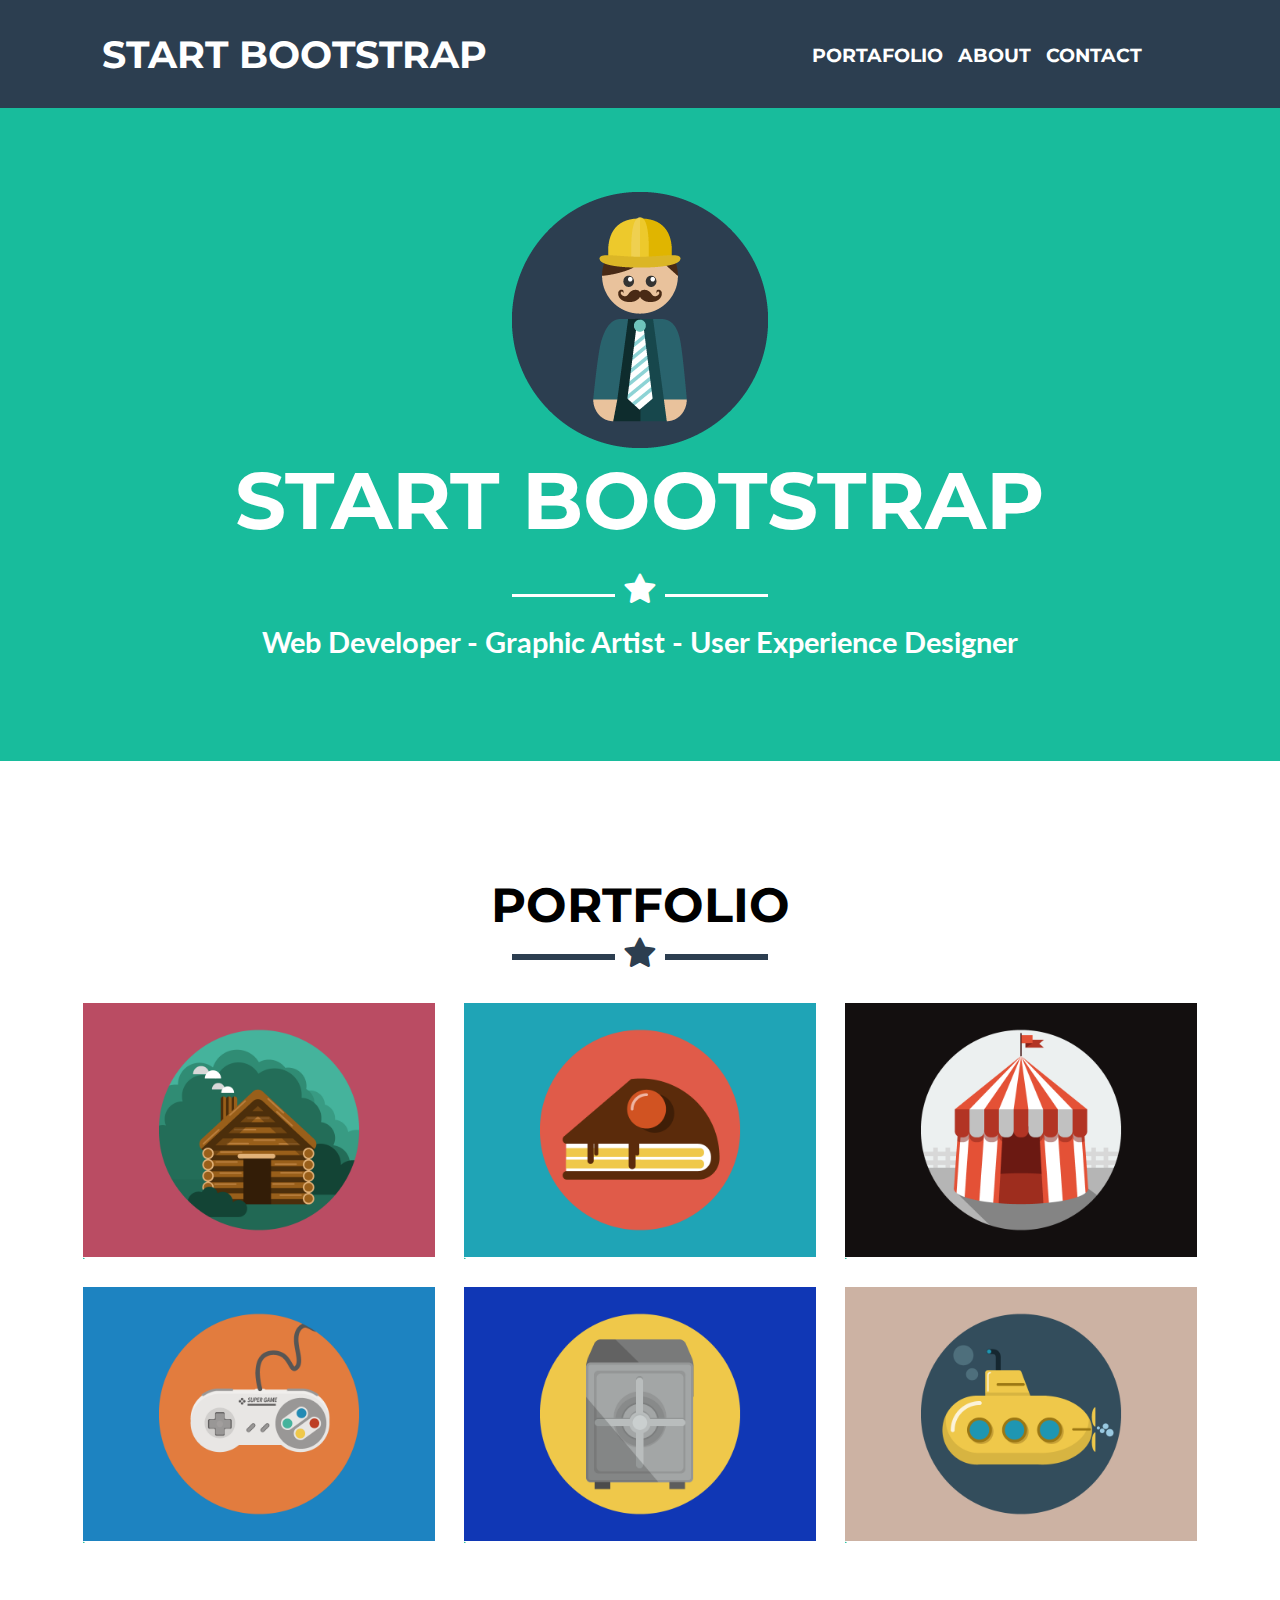
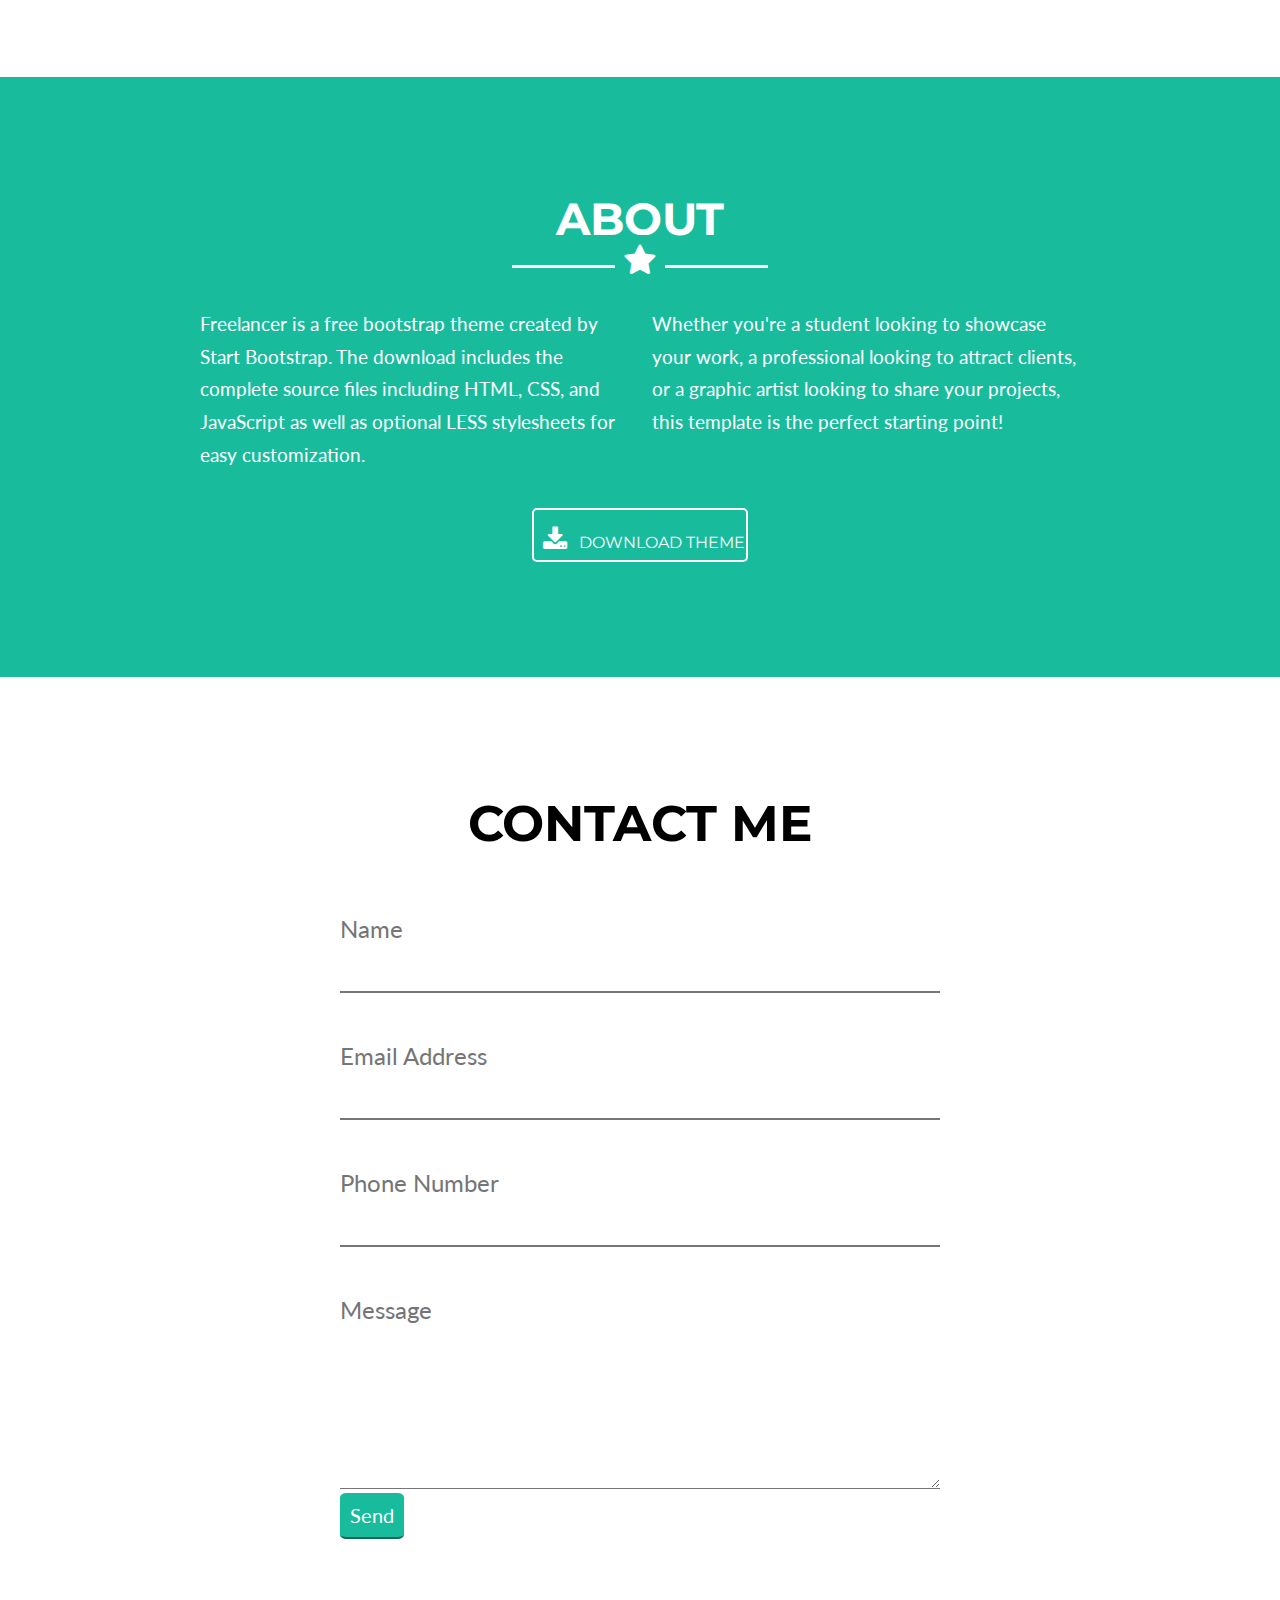
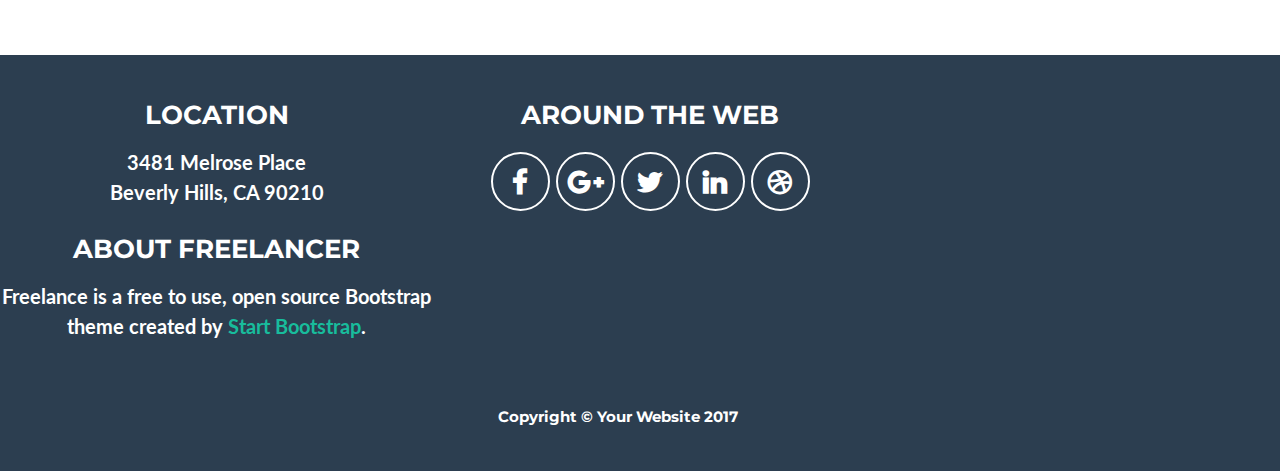
<file: index.html>
<!DOCTYPE html>
<html lang="en">
<head>
    <meta charset="UTF-8">
    <meta name="viewport" content="width=device-width, initial-scale=1.0">
    <meta http-equiv="X-UA-Compatible" content="ie=edge">
    <title>Freelancer</title>
    <link href="https://fonts.googleapis.com/css?family=Lato|Montserrat:400,500,700" rel="stylesheet">
    <link rel="stylesheet" href="assets/icons/fonts/font-awesome/css/font-awesome.min.css">
    <link rel="stylesheet" href="css/main.css">
</head>
<!--Este proyecto lo he dividido en :nav, header, 3 sections y footer -->
<body>
    <nav id="nav-menu">  
        <a href="#" class="nav-title"> start bootstrap</a>
        <ul id="nav-menu-list">        
            <li class="nav-menu-item">
                <a href="#section-second"> portafolio</a>
            </li>
            <li class="nav-menu-item">
                <a href="#section-third"> about</a>
            </li>
            <li class="nav-menu-item">
                <a href="#section-fourth"> contact</a>
            </li>
        </ul>
    </nav>

<!--header contiene a section-first-->
    <header id="header-page">
        <section id="section-first"> 
            <figure class="section-first-figure">
                <img src="assets/imgs/profile.png" alt="profile">
            </figure>
    
            <div class="section-first-content">
                <h2 class="section-first-title">start bootstrap</h2>
                <div class="star line-icon"></div>
                <span class="section-first-text">web developer - graphic artist - user experience designer</span>
            </div>
        </section>
    </header>

<!--a partir de aquí vienen las tres sections-->
    <section id="section-second">
        <div  class="section-second-title">
            <h2>portfolio</h2>
            <div class="star"></div>
        </div>

        <ul class="section-second-list">
            <li class="second-section-images">
                <a href="cabin.html" target="_blank">
                    <img src="assets/imgs/cabin.png" alt="cabin">
                </a>
            </li>
            <li class="second-section-images">
                <a href="cake.html" target="_blank">
                    <img src="assets/imgs/cake.png" alt="cake">
                </a>
            </li>
            <li class="second-section-images">
                <a href="circus.html" target="_blank">
                    <img src="assets/imgs/circus.png" alt="circus">
                </a>
            </li>
            <li class="second-section-images">
                <a href="game.html" target="_blank">
                    <img src="assets/imgs/game.png" alt="game">
                </a>
            </li>
            <li class="second-section-images">
                <a href="safe.html" target="_blank">
                    <img src="assets/imgs/safe.png" alt="safe">
                </a>
            </li>
            <li class="second-section-images">
                <a href="submarine.html" target="_blank">
                    <img src="assets/imgs/submarine.png" alt="submarine">
                </a>
            </li>
        </ul>
    </section>
    <section id="section-third">
        <div class="section-third-header">
            <h2 class="section-third-title">about</h2>
            <div class="star"></div>
        </div>
        <div  class="section-third-text">
            <p>Freelancer is a free bootstrap theme created by Start Bootstrap. The download includes the complete source files including HTML, CSS, and JavaScript as well as optional LESS stylesheets for easy customization.</p>
        
            <p>Whether you're a student looking to showcase your work, a professional looking to attract clients, or a graphic artist looking to share your projects, this template is the perfect starting point!</p>

            <div class="section-third-download">
                <a href="#header-page" class="section-third-icon">
                    Download Theme
                </a>
            </div>
        </div>
        </section>

    <section id="section-fourth">
        <h2 class="section-fourth-title">Contact Me</h2>
        <div class="section-fourth-formulary">
            <form name="sentMessage" id="contactForm" novalidate="">
                <div class="form-dates">         
                    <input class="form" id="name" type="text" placeholder="Name" required="">
                </div>
                <div class="form-dates">    
                    <input class="form" id="email" type="email" placeholder="Email Address" required="">
                </div>
                <div class="form-dates">         
                    <input class="form" id="phone" type="tel" placeholder="Phone Number" required="">
                </div>
                <div class="form-dates">        
                    <textarea class="form message" id="message" rows="5" placeholder="Message" required=""></textarea>
                </div>
                <div class="form-button">
                    <button type="submit" class="form button" id="sendMessageButton">Send</button>
                </div>
            </form>
        </div> 
    </section>

   <!--a partir de aquí footer--> 
    <footer id="footer">
        <div class="footer-content">
            <div class="footer">
                <h3>Location</h3>
                <p>3481 Melrose Place
                <br>Beverly Hills, CA 90210</p>
            </div>
            <div class="footer">
                <h3>Around the Web</h3>
                <ul class="list-icons">
                    <li class="list-icons-item">
                        <a class="icon-item" href="#header-page" title="facebook"> </a> 
                    </li>
                    <li class="list-icons-item">
                        <a class="icon-item" href="#header-page" title="google"></a>  
                    </li>
                    <li class="list-icons-item">
                        <a class="icon-item" href="#header-page" title="twitter"></a>    
                    </li>
                    <li class="list-icons-item">
                        <a class="icon-item" href="#header-page" title="linkedin"></a> 
                    </li>
                    <li class="list-icons-item">
                        <a class="icon-item" href="#header-page" title="dribble"></a>
                    </li>
                </ul>
            </div>
            <div class="footer location">
                <h3>About Freelancer</h3>
                <p>Freelance is a free to use, open source Bootstrap theme created by
                <a href="http://startbootstrap.com" title="colorLink">Start Bootstrap</a>.</p>
            </div>
        </div>
        <div class="footer-end">
            <p>copyright © your website 2017</p>
        </div>
    </footer>
</body>
</html>
</file>
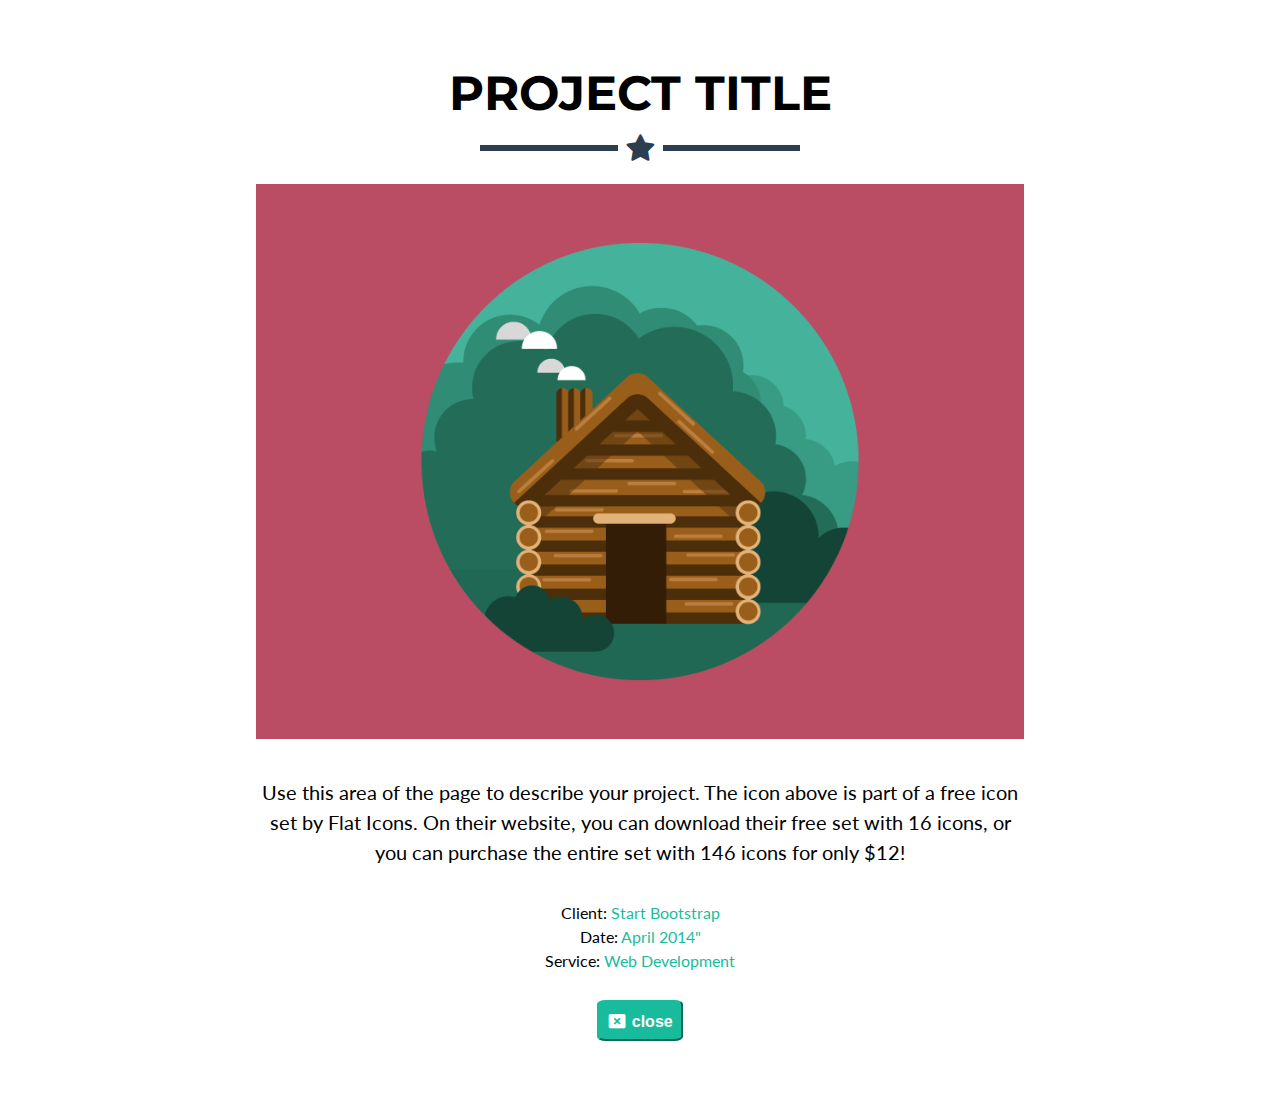
<file: cabin.html>
<!DOCTYPE html>
<html lang="en">
<head>
    <meta charset="UTF-8">
    <meta name="viewport" content="width=device-width, initial-scale=1.0">
    <meta http-equiv="X-UA-Compatible" content="ie=edge">
    <title>Cabin</title>
    <link href="https://fonts.googleapis.com/css?family=Lato|Montserrat:400,500,700" rel="stylesheet">
    <link rel="stylesheet" href="assets/icons/fonts/font-awesome/css/font-awesome.min.css">
    <link rel="stylesheet" href="css/anexos.css">
</head>
<body id="cabin">
    <header>
        <div  class="title-principal">
            <h2>project title</h2>
            <div class="star"></div>
        </div> 
        <figure>
            <img src="assets/imgs/cabin.png" alt="cabin">
        </figure>
    </header>

    <section class="content">
        <p>Use this area of the page to describe your project. The icon above is part of a free icon set by Flat Icons. On their website, you can download their free set with 16 icons, or you can purchase the entire set with 146 icons for only $12!</p>
        <div class="information-content">
            <span class="information-program">
                client: <a href=""> start bootstrap</a>
            </span>
            <span class="information-program">
                date: <a href="#">april 2014"</a>
            </span>
            <span class="information-program">
                service: <a href="#">web development</a>
            </span>
        </div>
        <button class="button">
           <a href="index.html">close</a> 
        </button>
           
    </section>
    
</body>
</html>
</file>
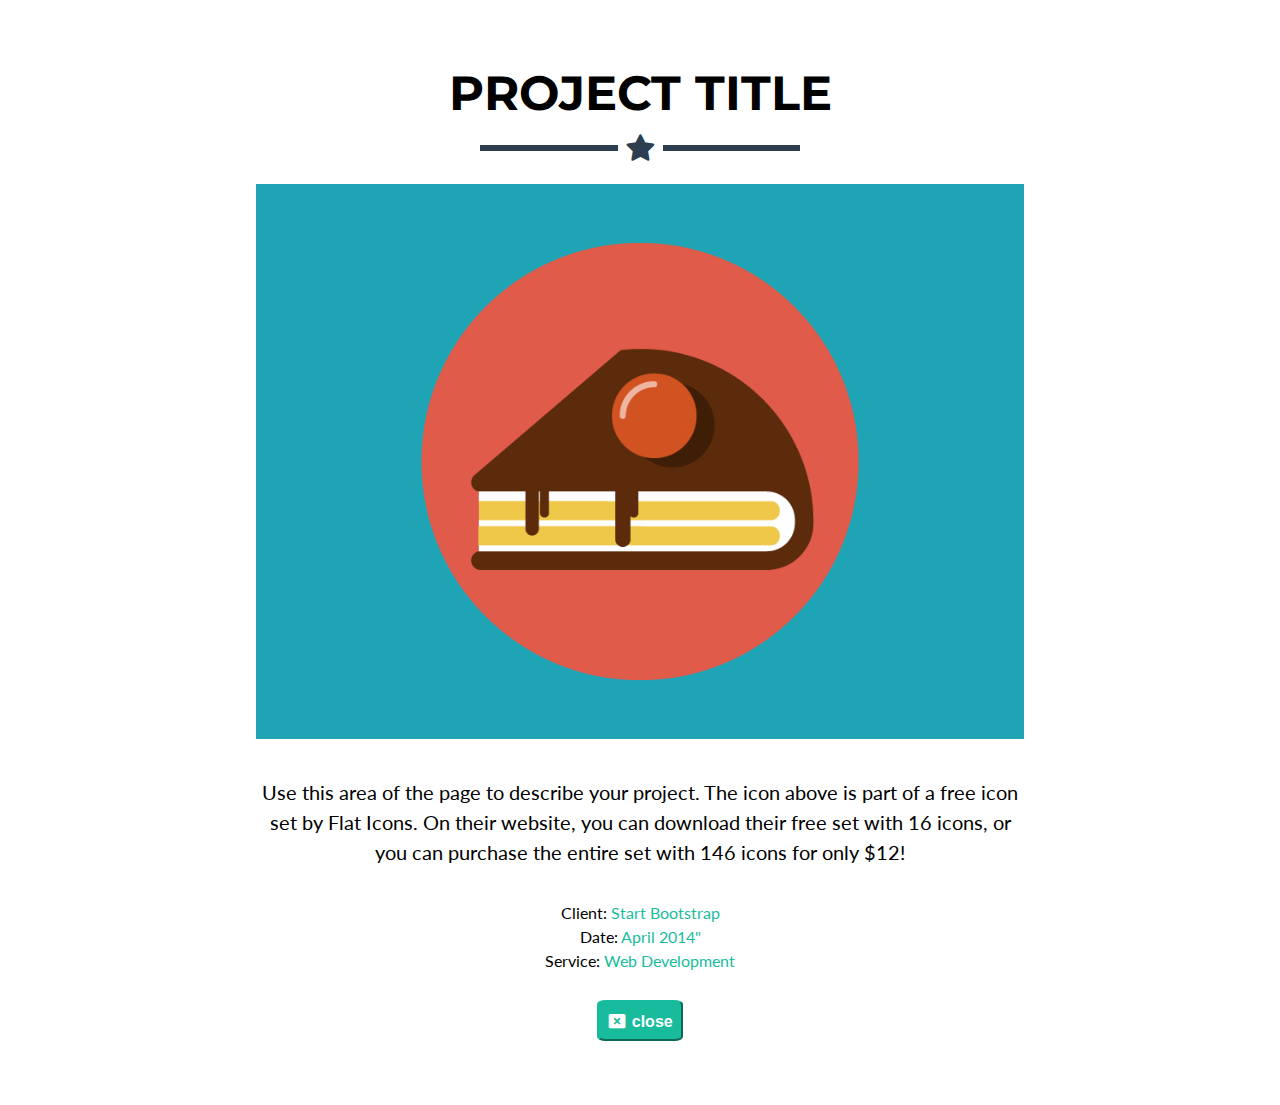
<file: cake.html>
<!DOCTYPE html>
<html lang="en">
<head>
    <meta charset="UTF-8">
    <meta name="viewport" content="width=device-width, initial-scale=1.0">
    <meta http-equiv="X-UA-Compatible" content="ie=edge">
    <title>Cake</title>
    <link href="https://fonts.googleapis.com/css?family=Lato|Montserrat:400,500,700" rel="stylesheet">
    <link rel="stylesheet" href="assets/icons/fonts/font-awesome/css/font-awesome.min.css">
    <link rel="stylesheet" href="css/anexos.css">
</head>
<body>
    <header>
        <div  class="title-principal">
            <h2>project title</h2>
            <div class="star"></div>
        </div> 
        <figure>
            <img src="assets/imgs/cake.png" alt="cabin">
        </figure>
    </header>

    <section class="content">
        <p>Use this area of the page to describe your project. The icon above is part of a free icon set by Flat Icons. On their website, you can download their free set with 16 icons, or you can purchase the entire set with 146 icons for only $12!</p>
        <div class="information-content">
            <span class="information-program">
                client: <a href=""> start bootstrap</a>
            </span>
            <span class="information-program">
                date: <a href="#">april 2014"</a>
            </span>
            <span class="information-program">
                service: <a href="#">web development</a>
            </span>
        </div>
        <button class="button">
           <a href="index.html" target="_blank">close</a> 
        </button>
           
    </section>
    
</body>
</html>
</file>
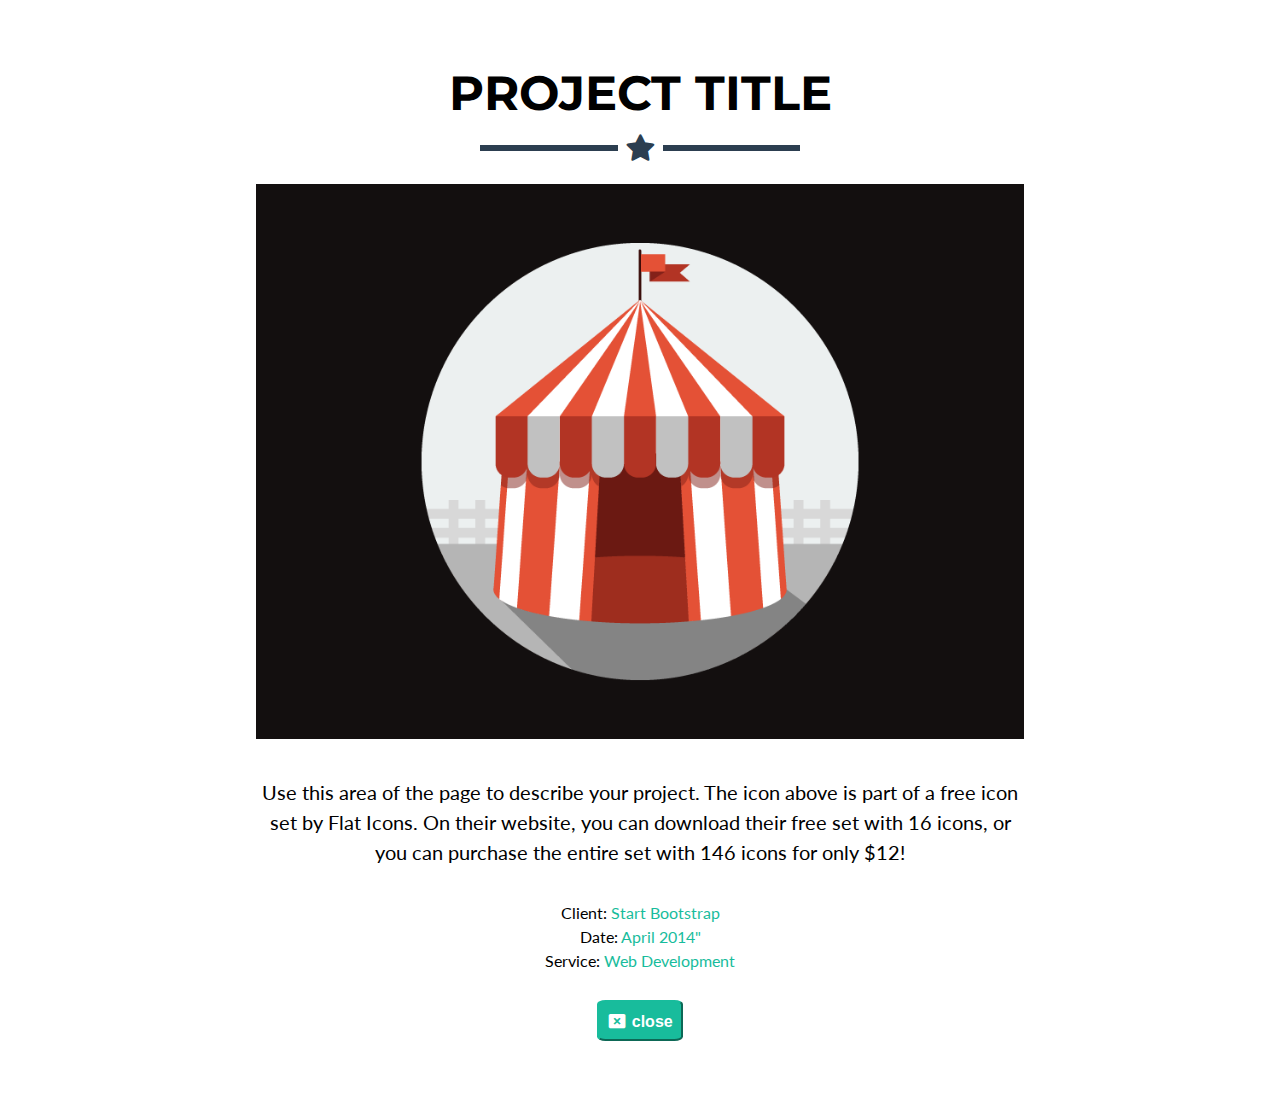
<file: circus.html>
<!DOCTYPE html>
<html lang="en">
<head>
    <meta charset="UTF-8">
    <meta name="viewport" content="width=device-width, initial-scale=1.0">
    <meta http-equiv="X-UA-Compatible" content="ie=edge">
    <title>Circus</title>
    <link href="https://fonts.googleapis.com/css?family=Lato|Montserrat:400,500,700" rel="stylesheet">
    <link rel="stylesheet" href="assets/icons/fonts/font-awesome/css/font-awesome.min.css">
    <link rel="stylesheet" href="css/anexos.css">
</head>
<body id="cabin">
    <header>
        <div  class="title-principal">
            <h2>project title</h2>
            <div class="star"></div>
        </div> 
        <figure>
            <img src="assets/imgs/circus.png" alt="cabin">
        </figure>
    </header>

    <section class="content">
        <p>Use this area of the page to describe your project. The icon above is part of a free icon set by Flat Icons. On their website, you can download their free set with 16 icons, or you can purchase the entire set with 146 icons for only $12!</p>
        <div class="information-content">
            <span class="information-program">
                client: <a href=""> start bootstrap</a>
            </span>
            <span class="information-program">
                date: <a href="#">april 2014"</a>
            </span>
            <span class="information-program">
                service: <a href="#">web development</a>
            </span>
        </div>
        <button class="button">
           <a href="index.html">close</a> 
        </button>
           
    </section>
    
</body>
</html>
</file>
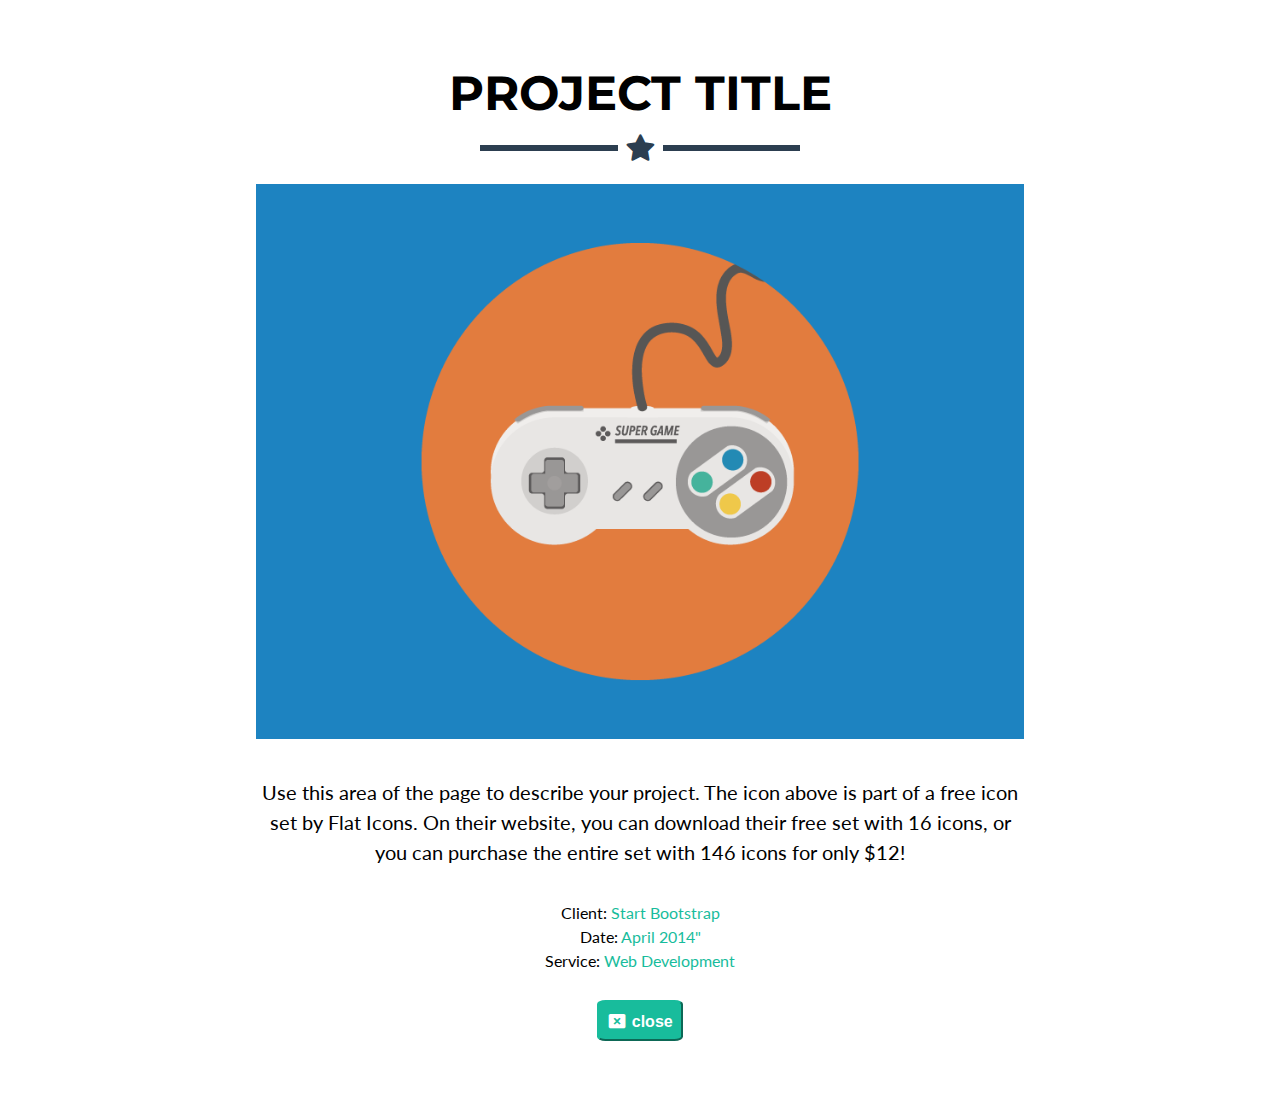
<file: game.html>
<!DOCTYPE html>
<html lang="en">
<head>
    <meta charset="UTF-8">
    <meta name="viewport" content="width=device-width, initial-scale=1.0">
    <meta http-equiv="X-UA-Compatible" content="ie=edge">
    <title>Game</title>
    <link href="https://fonts.googleapis.com/css?family=Lato|Montserrat:400,500,700" rel="stylesheet">
    <link rel="stylesheet" href="assets/icons/fonts/font-awesome/css/font-awesome.min.css">
    <link rel="stylesheet" href="css/anexos.css">
</head>
<body id="cabin">
    <header>
        <div  class="title-principal">
            <h2>project title</h2>
            <div class="star"></div>
        </div> 
        <figure>
            <img src="assets/imgs/game.png" alt="cabin">
        </figure>
    </header>

    <section class="content">
        <p>Use this area of the page to describe your project. The icon above is part of a free icon set by Flat Icons. On their website, you can download their free set with 16 icons, or you can purchase the entire set with 146 icons for only $12!</p>
        <div class="information-content">
            <span class="information-program">
                client: <a href=""> start bootstrap</a>
            </span>
            <span class="information-program">
                date: <a href="#">april 2014"</a>
            </span>
            <span class="information-program">
                service: <a href="#">web development</a>
            </span>
        </div>
        <button class="button">
           <a href="index.html">close</a> 
        </button>
           
    </section>
    
</body>
</html>
</file>
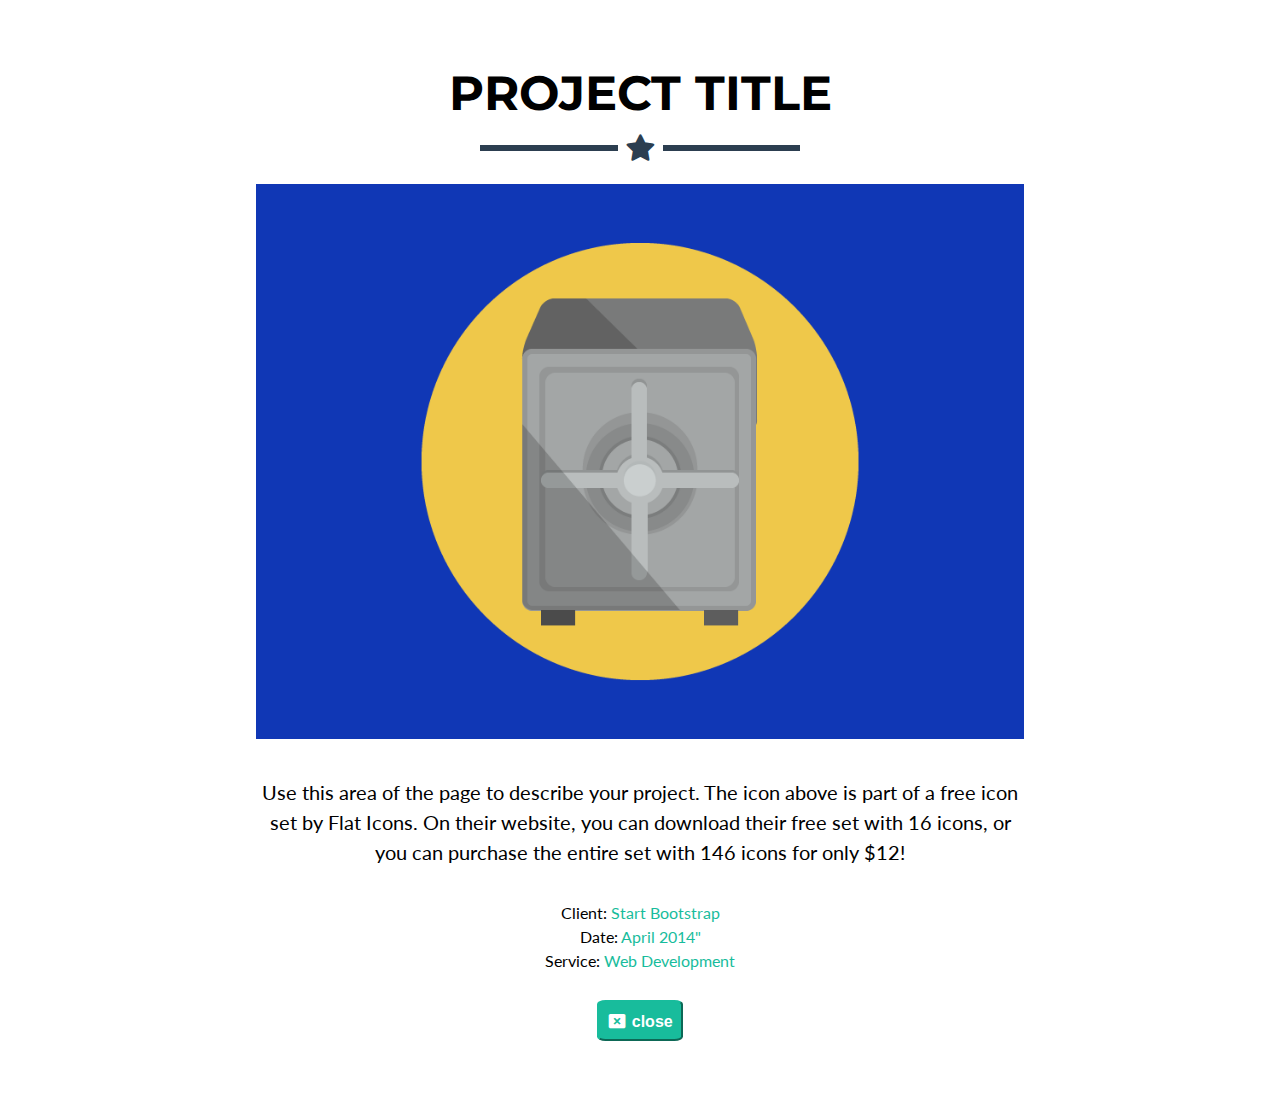
<file: safe.html>
<!DOCTYPE html>
<html lang="en">
<head>
    <meta charset="UTF-8">
    <meta name="viewport" content="width=device-width, initial-scale=1.0">
    <meta http-equiv="X-UA-Compatible" content="ie=edge">
    <title>Safe</title>
    <link href="https://fonts.googleapis.com/css?family=Lato|Montserrat:400,500,700" rel="stylesheet">
    <link rel="stylesheet" href="assets/icons/fonts/font-awesome/css/font-awesome.min.css">
    <link rel="stylesheet" href="css/anexos.css">
</head>
<body id="cabin">
    <header>
        <div  class="title-principal">
            <h2>project title</h2>
            <div class="star"></div>
        </div> 
        <figure>
            <img src="assets/imgs/safe.png" alt="cabin">
        </figure>
    </header>

    <section class="content">
        <p>Use this area of the page to describe your project. The icon above is part of a free icon set by Flat Icons. On their website, you can download their free set with 16 icons, or you can purchase the entire set with 146 icons for only $12!</p>
        <div class="information-content">
            <span class="information-program">
                client: <a href=""> start bootstrap</a>
            </span>
            <span class="information-program">
                date: <a href="#">april 2014"</a>
            </span>
            <span class="information-program">
                service: <a href="#">web development</a>
            </span>
        </div>
        <button class="button">
           <a href="index.html">close</a> 
        </button>
           
    </section>
    
</body>
</html>
</file>
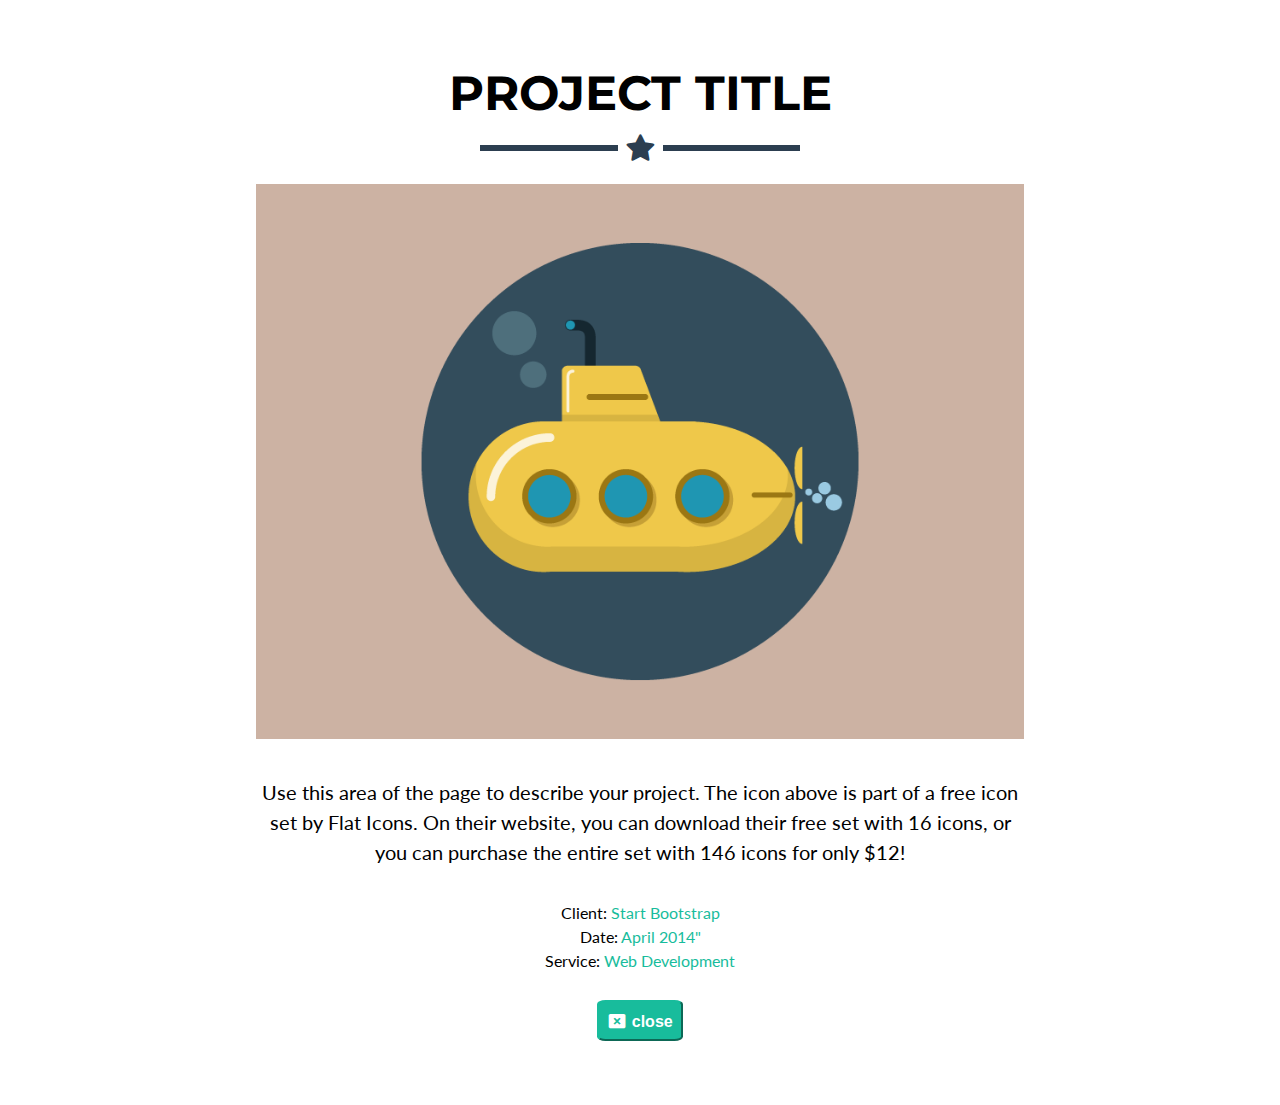
<file: submarine.html>
<!DOCTYPE html>
<html lang="en">
<head>
    <meta charset="UTF-8">
    <meta name="viewport" content="width=device-width, initial-scale=1.0">
    <meta http-equiv="X-UA-Compatible" content="ie=edge">
    <title>Submarine</title>
    <link href="https://fonts.googleapis.com/css?family=Lato|Montserrat:400,500,700" rel="stylesheet">
    <link rel="stylesheet" href="assets/icons/fonts/font-awesome/css/font-awesome.min.css">
    <link rel="stylesheet" href="css/anexos.css">
</head>
<body id="cabin">
    <header>
        <div  class="title-principal">
            <h2>project title</h2>
            <div class="star"></div>
        </div> 
        <figure>
            <img src="assets/imgs/submarine.png" alt="cabin">
        </figure>
    </header>

    <section class="content">
        <p>Use this area of the page to describe your project. The icon above is part of a free icon set by Flat Icons. On their website, you can download their free set with 16 icons, or you can purchase the entire set with 146 icons for only $12!</p>
        <div class="information-content">
            <span class="information-program">
                client: <a href=""> start bootstrap</a>
            </span>
            <span class="information-program">
                date: <a href="#">april 2014"</a>
            </span>
            <span class="information-program">
                service: <a href="#">web development</a>
            </span>
        </div>
        <button class="button">
           <a href="index.html">close</a> 
        </button>
           
    </section>
    
</body>
</html>
</file>
<file: css/main.css>
*{
    margin:0;
    padding:0;
}
body{
    box-sizing:border-box;
    font-family: 'Montserrat', sans-serif;
    text-transform:uppercase;
    font-weight:700;
}
/*Código para el menú de navegación*/

#nav-menu{
    background-color:rgb(44,62,80);/*color de fondo para la nav*/
    padding:2.4% 8%; 
    position:fixed;/*Para que quede fijo en la parte superior*/
    top:0%; 
    right:0%;
    left:0%; 
    z-index:1000;/*para darle prioridad a #nav-menu*/
}

#nav-menu-list{
    font-size:120%;  
    list-style:none;/*le quito la viñetas*/
    display:inline;/*para mover toda la lista al costado de .nav-title */
    position:absolute;/*para mover toda la lista hacia la derecha*/
    right:10%;
    transform:translateY(50%);/*para centra .nav-menu-list con .nav-title*/   
}

#nav-menu-list li{
    display:inline;/*para colocar c/item de la lista uno al lado de la otra*/
    padding-right:10px;/*para centrar verticalmente con .nav-title*/   
}

.nav-title, .nav-menu-item a{
   color:white;/*color de letra:blanco*/
   text-decoration: none;/*quitar subrayado del hipervínculo*/
}

.nav-title{
    font-size:240%;/*tamaño de letra*/
}

.nav-menu-item a:hover{/*Pseudo-clase para cambiar el color a l colocar el cursor encima del enlace*/
    color:#18bc9c;
}

/*código para section-first*/
#section-first{
    background-color:#18bc9c;
    text-align:center;/*centro todos los elementos contenidos*/
    color:white;
    padding-bottom:8%;/*para generar espacio en la parte inferior*/
    padding-top:15%;/*para generar espacio en la parte superior.*/
}

.section-first-title{
    font-size:500%;
    text-transform:inherit;/*lo hereda de body*/
    margin-bottom:2%; 
}

.section-first-text{
    font-size:180%;
    display:block;/*para que adquiera las características de un elemento bloque y se ubique debajo de, y no al lado*/
    font-family: 'Lato', sans-serif;
    text-transform:capitalize;/*para la primera letra de cada palabra se convierta en mayúscula*/
}

/* código para la estrellita*/
.star{
    border:none;/*sin borde*/
    background:#fff;
    text-align:center;/*centrar el elemento*/
    width:20%;/*le doy un ancho*/
    height:0.2em;/*y un alto para generar la línea*/
    display:inline-block;/*para que adquiera las características de un elemento inline y block*/
    margin-top:1.5%;
}

.star::before{/*Pseudoelemento para adicionar la estrella desde css con  Unicode Private Use Area (PUA) de fot awesome*/
    content: "\f005";/*código de la estrella*/
    font-family: FontAwesome;/*tipo de fuente*/
    font-size: 2em;/*tamaño de la fuente*/
    padding: 10px;/*para generar espacio entre la estrella y la línea*/
    color: #fff;
    background-color:rgb(24,188,156);/*para darle color de fondo igual al elemento padre*/
    position:relative;/*Para centrar la estrella con la línea*/
    bottom:20px;
}

/*código para section-second*/
#section-second{
    text-align:center;/*centro todos los elementos contenidos*/
    padding:9% 0;
    font-size:200%;
}

.second-section-images{
    display:inline-block;
    padding:0.8%;
}
.second-section-images img{
    max-width:100%;/*para que img ocupe todo espacio*/
}

#section-second .star{/*para #section-second, se cambia el color de fondo de la línea que fue declarada en .star*/
    background:#2c3e50;
}

#section-second .star::before{/*pseudoelemento:para la estrella en #section-second,se cambian: color, color de fondo y tamaño*/
    color:#2c3e50;
    font-size: 1em;
    background:#fff;
}

/*código para el efecto de la lupa y cambio de color*/
.second-section-images a{
    position:relative;/*para que .second-section-images lo tome como referencia*/
    display:inline-block;
    width:11em;/*a las imágenes les doy ancho*/
    height:8em;/*y alto*/
    overflow:hidden;/*para que oculte el efecto que le estoy dando en: .second-section-images a::before*/
}

.second-section-images a::before{/*psedoelemento para darle color al pasar el mouse*/
    content:"";
    width:100%;
    height:100%;
    background:hsl(168,77.4%,41.6%);/*color de fondo*/
    opacity:0.9;/*opacidad al color dado*/
    position:absolute;/*para posicionarlo*/
    top:50%;
    left:-50%;
    border-radius:50%;
    transform:scale(0.01);/*para ubicar la figura en la esquina inferior izquierda de .second-section-images*/
}
.second-section-images a:hover::before{/*para accionar el efecto implementado en .second-section-images a::before y adicionando el ícono lupa*/
    transform:scale(3);/*para hacer la imagen creada en .second-section-images a::before grande otra vez*/
    content:"\f00e";
    font-family:FontAwesome;
    font-size:0.7em;
    color:#fff;
    padding:60% 50%;
}

/*código opara section-third*/
#section-third{
    text-align:center;/*centra el contenido*/
    padding:9% 0;
    background:rgb(24,188,156);/*color de fondo*/
    color:#fff;
}

.section-third-title{/*dando estilo al título*/
    font-size:280%;
    font-weight:700;
}

.section-third-text{
    display:inline-block;   
}

.section-third-text p{
    font-size:120%;
    font-family: 'Lato', sans-serif;
    text-transform:none;
    text-align:left;
    line-height:170%;
    font-weight:400;
    width:22.3em;
    padding:0.625em;
    float:left;/*para que los párrafos se coloquen uno al lado del otro y que se note la diferencia de contenido entre el primer párrafo y el segundo*/
}

.section-third-download{
    clear:both;/*para que rompa el flujo y se posicione debajo*/
    padding-top:1.5625em;
    font-weight:400;
}
.section-third-download a{ 
    text-decoration:none;/*para quitar el subrayado del enlace*/
    color:white;
    border:2px solid white;/*dando borde, color y grosor*/
    border-radius:5px;/*redondear los bordes*/
    display:inline-block;
    width:13.25em;/*dando ancho */
    height:3.125em;/* altura*/
}

.section-third-download a::before {/*pseudoelemento: incorporando el ícono*/
	content: "\f019";
	display: inline-block;
	padding: 0.625em 0.3125em;
	font-family: FontAwesome;
	font-size: 1.625em;
}

/*código de section-fourth*/
#section-fourth{
    text-align:center;
    padding:9% 0;
}

.section-fourth-formulary{
    display:inline-block;
    width:37.5em;
    height:auto;
    text-align:left;
    margin-top:1%;
}

.section-fourth-title{/*tamaño de letra del título del formulario*/
    font-size:3.125em;
}

.form{/*definiendo estilo al input*/
    width:100%;
    height:auto;
    padding: 2em 0;
    color:rgb(134,142,150);
    border-top:none;
    border-left:none;
    border-right:none;
    font-family: 'Lato', sans-serif;
    font-size:1.5em;
}

.message{/*para darle altura a textarea*/
    height:10%;
}

.form-button{/*para que no ocupe todo el espacio*/
    display:inline-block;
}

.button{/*estilo a button*/
    padding:0.5em;
    font-size: 1.25em;
    border-radius:10%;
    color: #fff;
    border-color: #18bc9c;
    background-color: #18bc9c;
}

/*código de footer*/

#footer{/*definiendo estilo generales para footer*/
    background:#2c3e50;
    text-align:right;
    padding-top:3.5%;
    padding-bottom:3.5%;
    padding-right:3.5%;
}

.footer-content{
    display:inline-block;/*para que se comporte como inline y block*/
    text-align:center;/*centrado*/
}

.footer{/*para darle estilo comunes a cada .footer (son 3)*/
    width:19.7em;
    float:left;
    font-size:1.375em;
    color:#fff;
}

.list-icons-item{
    display:inline-block;/*para que se coloque una al lado de la otra*/
}

.footer p{/*dar características particulares a p*/
    font-family: 'Lato', sans-serif;
    font-size: 0.9em;
    text-transform:none;
    line-height: 1.5;/*inyterlineado*/
    margin-top:0.9em;
}

/*footer links*/

.list-icons {/*dando características generales a la lista*/
    list-style: none;
    text-align: center;
    margin: 0;
    padding: 1em 0;
}

 .icon-item{
    display:block;/*para que se comporte como elemento block*/
    border-radius:50%;/*para que se muestre en forma circular*/
    border:2px solid #fff;
    width:2.5em;
    height:2.5em;
    color:#fff;
 }
.icon-item:hover{/*cambie de color al colocar el cursor*/
    background:#fff;/*el fondo*/
    color:#18bc9c;/*y el contenido*/
}
/*Agregando los íconos en footer */
/*Pseudoelemento para adicionar los íconos desde css con  Unicode Private Use Area (PUA) de fot awesome.Los íconos se va a ir adicionando de atrás para adelante*/
.icon-item::before {
	content: "\f17d";/*código del ícono*/
	display: inline-block;
	font-family: FontAwesome;
	font-size: 1.25em;
    position:relative;/*se usó para centrar la imágen*/
    top:0.5em;
}
/*se usó selector de atributo "title" para seleccionar los elementos. Va a buscar la palabra entre comillas y va adicionar los íconos correspondientes*/
.icon-item[title*="linkedin"]::before {
	content: "\f0e1";
}
.icon-item[title*="twitter"]::before {
	content:"\f099";
}
.icon-item[title*="google"]::before {
	content: "\f0d5";
}
.icon-item[title*="facebook"]::before {
	content: "\f09a";
}

.footer-end{/*para darle las características a la parte final de footer*/
    clear:both;
    text-align:center;
    color:white;
    font-size:0.9375em;
    text-transform:capitalize;/*para poner en mayúsculas la primera letra de c/palabra*/
    padding-top:5%;
   
}
/*dando características particulares a los hipervículos*/
a[title*="colorLink"]{
    color:#18bc9c;
    text-decoration: none;
}
/*código para efecto del cambio de color y subbrayado al link de footer-end*/
a[title*="colorLink"]:hover{
    color:#18bc9c;
    text-decoration: underline;
}
</file>
<file: css/anexos.css>
*{
    margin:0;
    padding:0;
}

body{/*dando estilos comunes*/
    box-sizing:border-box;
    text-align:center;
    padding:5% 20%;
}

.title-principal{
    font-size:200%;
    font-family: 'Montserrat', sans-serif;
    font-weight:700;
    text-transform:uppercase;
}

img{
    max-width:100%;
}
.star{
    border:none;/*sin borde*/
    background:#2c3e50;
    text-align:center;/*centrar el elemento*/
    width:10em;/*le doy un ancho*/
    height:0.2em;/*y un alto para generar la línea*/
    display:inline-block;/*para que adquiera las características de un elemento inline y block*/
    margin-top:3%;
}
.star::before{/*Pseudoelemento para adicionar la estrella desde css con  Unicode Private Use Area (PUA) de fot awesome*/
    content: "\f005";/*código de la estrella*/
    font-family: FontAwesome;/*tipo de fuente*/
    font-size: 0.9em;/*tamaño de la fuente*/
    padding: 0.3125em;/*para generar espacio entre la estrella y la línea*/
    color: #2c3e50;
    background-color:#fff;/*para darle color de fondo igual al elemento padre*/
    position:relative;/*Para centrar la estrella con la línea*/
    bottom:0.6em;
}
.content{
   line-height: 1.5;/*interlineado*/
   font-family: 'Lato', sans-serif;
}

.content p{
    font-size: 1.25em;
    padding:1.7em 0;
}

.information-content{  
    text-transform:capitalize;/*convertir la primera letra en mayúsculas*/
    font-size:1em;
    line-height: 1.5;
    padding-bottom:1.7em;
}
.information-program{
    display:block;/*para que se comporte como un elemento block*/
}
.information-program a{
    text-decoration:none;
    color:#18bc9c;
}

.information-program a:hover{/*al pasar el mouse, subraya la palabra*/
    text-decoration:underline;
}

.button{/*dando estilo al buttom*/
    padding: .3rem 0.5rem;
    font-size: 1em;
    line-height: 1.5em;
    border-radius:10%;
    font-weight:600;
    color: #fff;
    border-color: #18bc9c;
    background-color: #18bc9c;
}
/*pseudoelemento para agregar el ícono al costado*/
.button::before {
	content: "\f2d3";
	display: inline-block;
	padding: 2px 2px;
	font-family: FontAwesome;
	font-size: 16px;
}
.button a{
    text-decoration:none;
    color:#fff;
}
</file>
